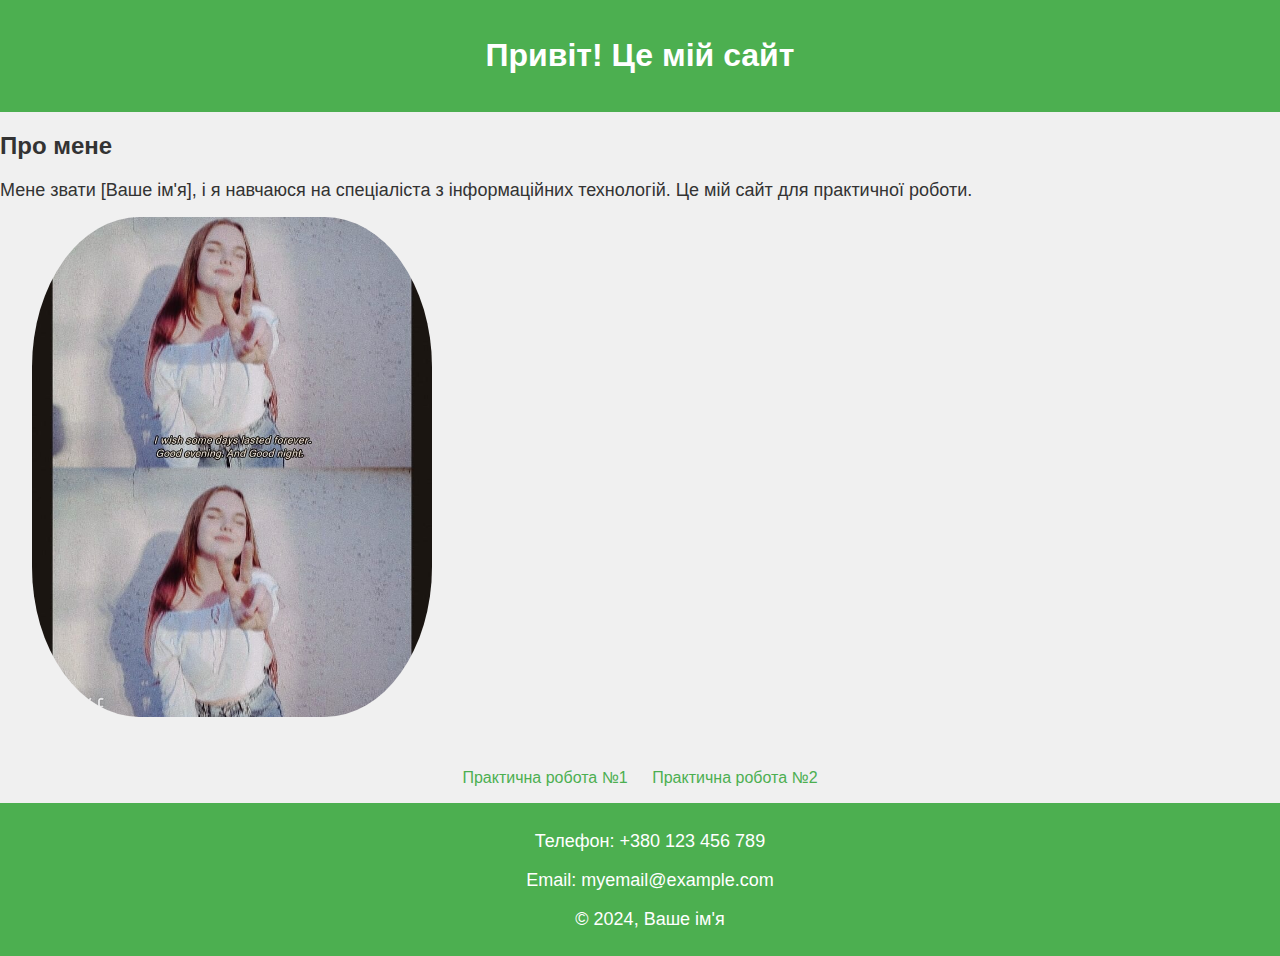
<file: index.html>
<!DOCTYPE html>
<html lang="uk">
<head>
    <meta charset="UTF-8">
    <meta name="viewport" content="width=device-width, initial-scale=1.0">
    <title>Моя біографія</title>
    <link rel="stylesheet" href="styles.css">
</head>
<body>
    <header>
        <h1>Привіт! Це мій сайт</h1>
    </header>

    <section id="bio">
        <h2>Про мене</h2>
        <p>Мене звати [Ваше ім'я], і я навчаюся на спеціаліста з інформаційних технологій. Це мій сайт для практичної роботи.</p>
        <img src="./photo1.jpg" alt="Моя фотографія" id="bio-photo">
    </section>

    <nav>
        <ul>
            <li><a href="practice1.html">Практична робота №1</a></li>
            <li><a href="practice2.html">Практична робота №2</a></li>
        </ul>
    </nav>

    <footer>
        <p>Телефон: +380 123 456 789</p>
        <p>Email: myemail@example.com</p>
        <p>© 2024, Ваше ім'я</p>
    </footer>

    <script src="script.js"></script>
</body>
</html>
</file>
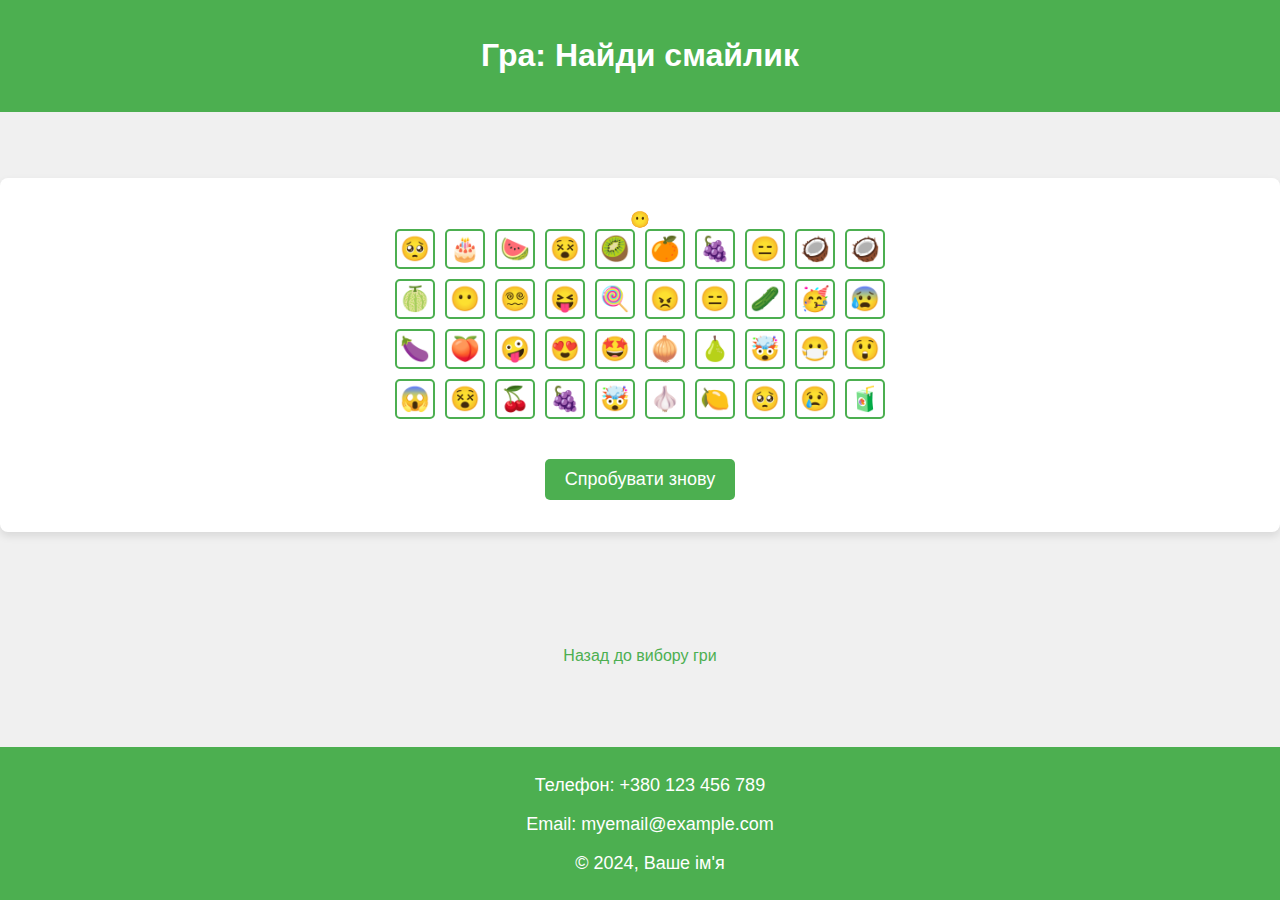
<file: findEmoji.html>
<!DOCTYPE html>
<html lang="uk">
<head>
    <meta charset="UTF-8">
    <meta name="viewport" content="width=device-width, initial-scale=1.0">
    <title>Знайди Смайлик</title>
    <link rel="stylesheet" href="styles.css">
</head>
<body>
    <header>
        <h1>Гра: Найди смайлик</h1>
    </header>
    <div class="emoji-container">
        <div class="target-emoji" id="target-emoji">😀</div>
        <div class="emoji-grid" id="emoji-grid"></div>
        <div class="message" id="message"></div>
        <button class="restart-button" onclick="startGame()">Спробувати знову</button>
    </div>

    <nav>
        <ul>
            <li><a href="practice1.html">Назад до вибору гри</a></li>
        </ul>
    </nav>

    <footer>
        <p>Телефон: +380 123 456 789</p>
        <p>Email: myemail@example.com</p>
        <p>© 2024, Ваше ім'я</p>
    </footer>
    <script src="script.js"></script>
</body>
</html>
</file>
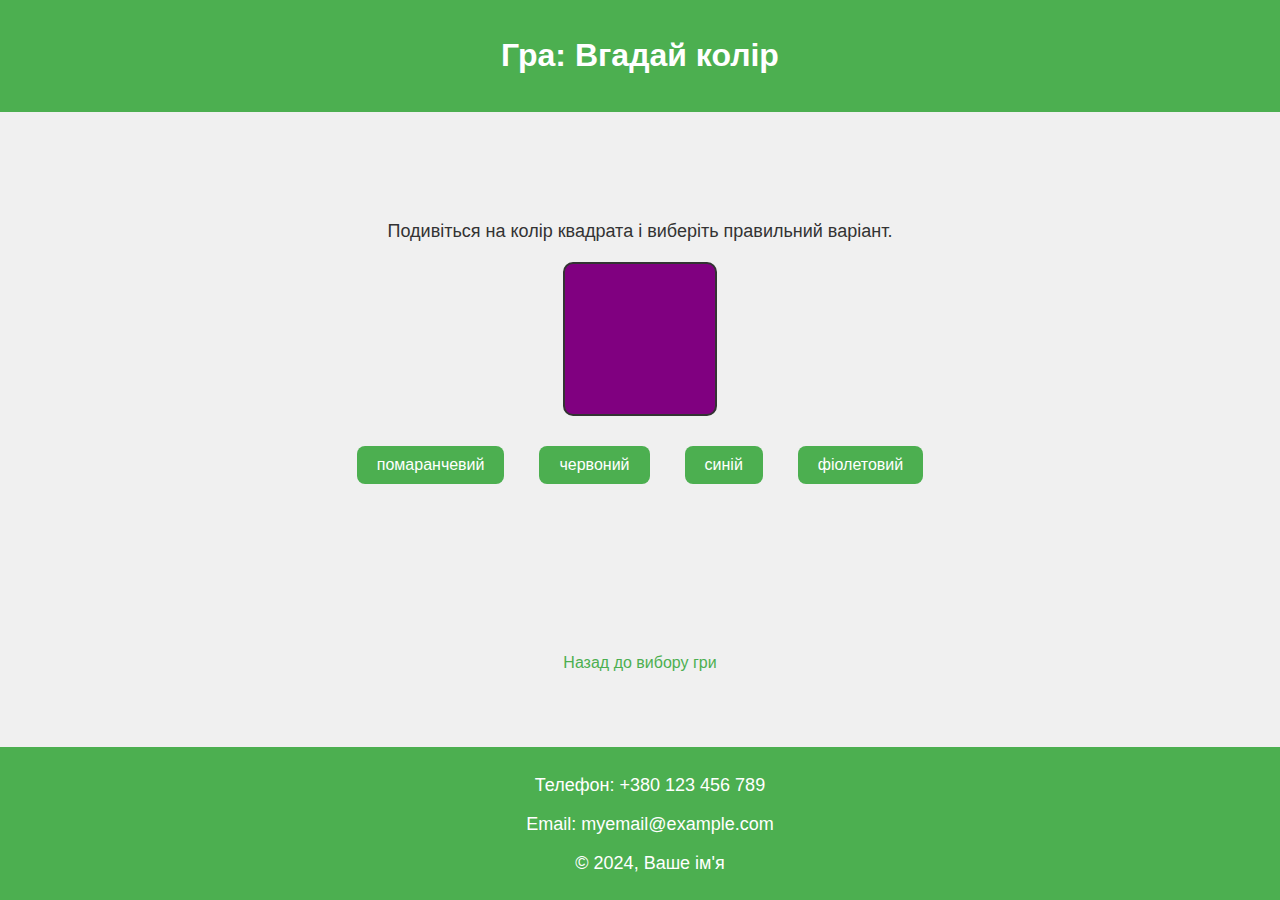
<file: guessColor.html>
<!DOCTYPE html>
<html lang="uk">
<head>
    <meta charset="UTF-8">
    <meta name="viewport" content="width=device-width, initial-scale=1.0">
    <title>Гра: Вгадай колір</title>
    <link rel="stylesheet" href="styles.css">
</head>
<body>
    <header>
        <h1>Гра: Вгадай колір</h1>
    </header>

    <section class="game-area">
        <p>Подивіться на колір квадрата і виберіть правильний варіант.</p>
        <div id="colorSquare" class="color-square"></div>
        <div id="options" class="color-options">
            <!-- Варіанти відповідей будуть додані динамічно через JavaScript -->
        </div>
        <div id="message" class="message"></div>
        <button id="retryButton" class="game-button" onclick="startNewColorGame()" style="display:none;">Спробувати знову</button>
    </section>

    <nav>
        <ul>
            <li><a href="practice1.html">Назад до вибору гри</a></li>
        </ul>
    </nav>

    <footer>
        <p>Телефон: +380 123 456 789</p>
        <p>Email: myemail@example.com</p>
        <p>© 2024, Ваше ім'я</p>
    </footer>

    <script src="script.js"></script>
</body>
</html>
</file>
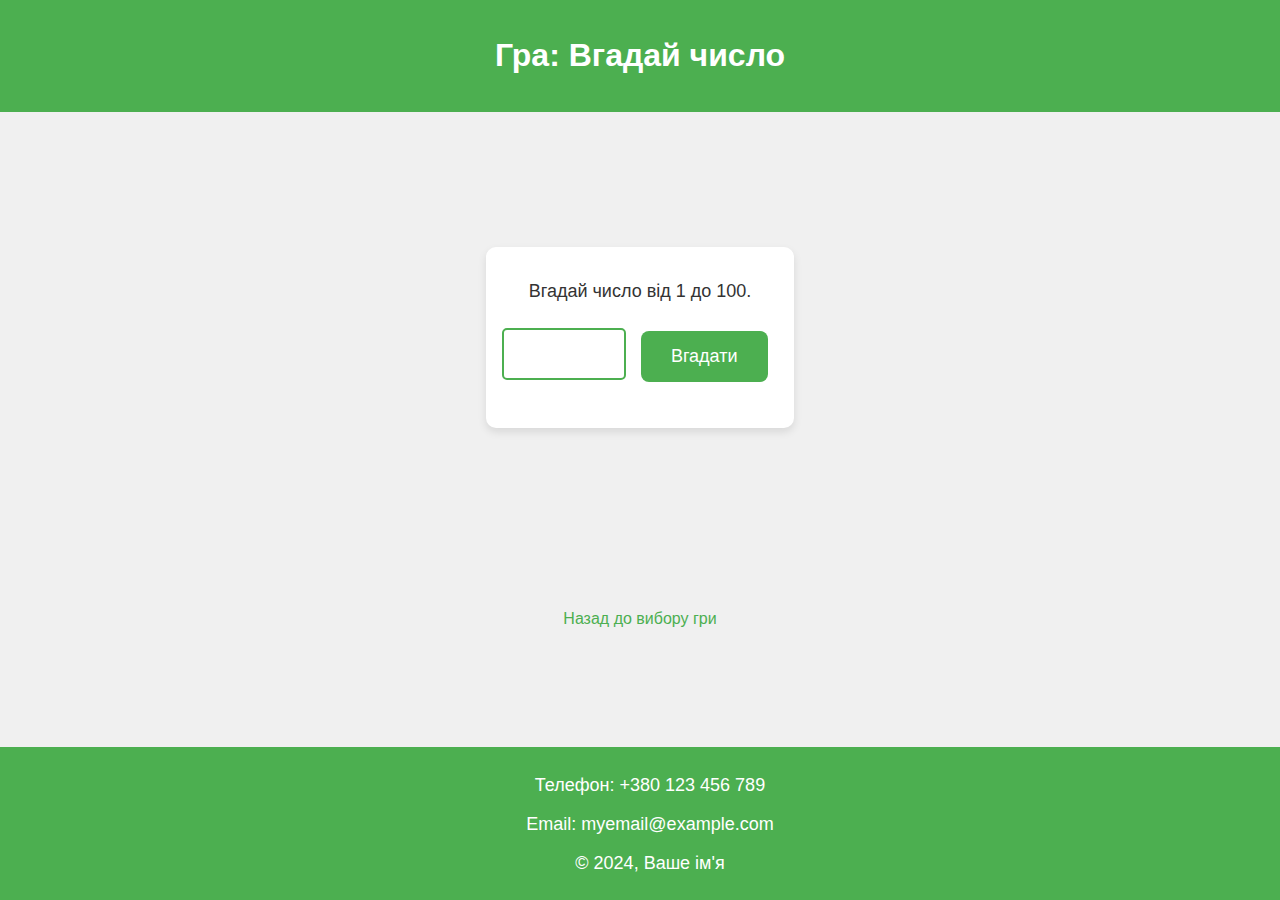
<file: guessNumber.html>
<!DOCTYPE html>
<html lang="uk">
<head>
    <meta charset="UTF-8">
    <meta name="viewport" content="width=device-width, initial-scale=1.0">
    <title>Гра: Вгадай число</title>
    <link rel="stylesheet" href="styles.css">
</head>
<body>
    <header>
        <h1>Гра: Вгадай число</h1>
    </header>

    <section class="number-game-area">
        <p>Вгадай число від 1 до 100.</p>
        <input type="number" id="guessInput" class="number-input" min="1" max="100">
        <button id="guessButton" class="number-game-button" onclick="checkGuess()">Вгадати</button>
        <div id="message" class="number-message"></div>
        <div class="retry-button-container">
            <button id="retryButton" class="number-game-button" onclick="startNewNumberGame()" style="display:none;">Спробувати знову</button>
        </div>
    </section>

    <nav>
        <ul>
            <li><a href="practice1.html">Назад до вибору гри</a></li>
        </ul>
    </nav>

    <footer>
        <p>Телефон: +380 123 456 789</p>
        <p>Email: myemail@example.com</p>
        <p>© 2024, Ваше ім'я</p>
    </footer>

    <script src="script.js"></script>
</body>
</html>
</file>
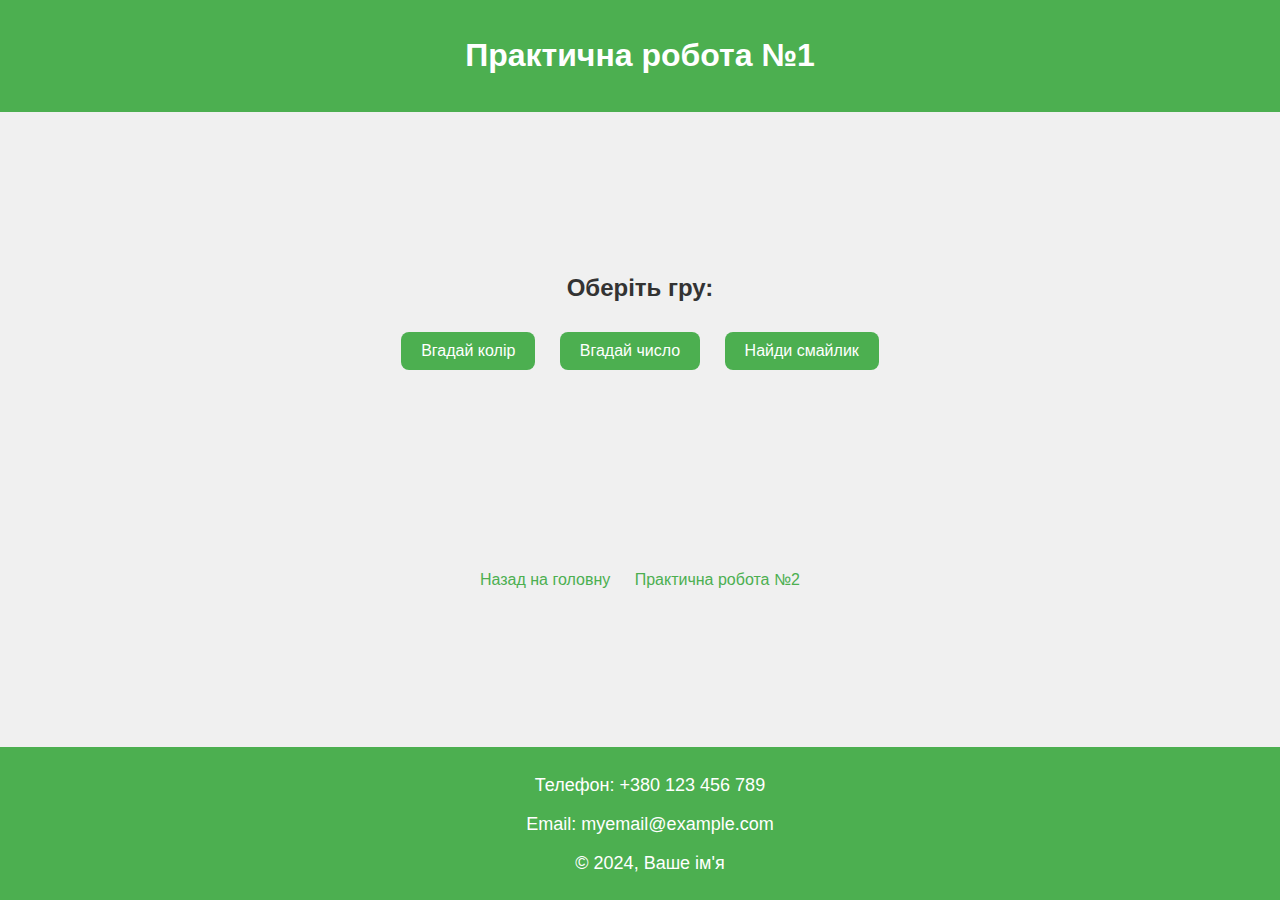
<file: practice1.html>
<!DOCTYPE html>
<html lang="uk">
<head>
    <meta charset="UTF-8">
    <meta name="viewport" content="width=device-width, initial-scale=1.0">
    <title>Практична робота №1 - Вибір гри</title>
    <link rel="stylesheet" href="styles.css">
</head>
<body>
    <header>
        <h1>Практична робота №1</h1>
    </header>

    <section class="game-selection game-previe">
        <h2>Оберіть гру:</h2>
        <div class="buttons">
            <button class="game-button" onclick="window.location.href='guessColor.html'">Вгадай колір</button>
            <button class="game-button" onclick="window.location.href='guessNumber.html'">Вгадай число</button>
            <button class="game-button" onclick="window.location.href='findEmoji.html'">Найди смайлик</button>
        </div>
    </section>

    <nav>
        <ul>
            <li><a href="index.html">Назад на головну</a></li>
            <li><a href="practice2.html">Практична робота №2</a></li>
        </ul>
    </nav>

    <footer>
        <p>Телефон: +380 123 456 789</p>
        <p>Email: myemail@example.com</p>
        <p>© 2024, Ваше ім'я</p>
    </footer>

    <script src="script.js"></script>
</body>
</html>
</file>
<file: styles.css>
body {
    font-family: Arial, sans-serif;
    margin: 0;
    padding: 0;
    background-color: #f0f0f0;
    color: #333;
    overflow-x: hidden;
    height: 100vh;
    display: flex;
    flex-direction: column;
    justify-content: space-between;
}

header {
    background-color: #4CAF50;
    color: white;
    text-align: center;
    padding: 1rem;
}

#bio-photo {
    max-width: 400px;
    height: auto;
    padding: 0 2rem;
    border-radius: 30%;
}

.game-area {
    text-align: center;
    margin: 2rem 0;
}

p {
    font-size: 18px;
    margin-bottom: 1rem;
}

.guess-input {
    padding: 10px;
    font-size: 16px;
    border-radius: 5px;
    border: 1px solid #ccc;
    width: 200px;
    margin-bottom: 1rem;
}

.game-button {
    background-color: #4CAF50;
    color: white;
    border: none;
    padding: 10px 20px;
    font-size: 16px;
    cursor: pointer;
    transition: background-color 0.3s, transform 0.2s;
    border-radius: 8px;
    margin: 10px;
}

.game-button:hover {
    background-color: #45a049;
    transform: scale(1.05);
}

.message {
    margin-top: 1rem;
    font-size: 18px;
    color: #333;
}

nav {
    text-align: center;
    margin-top: 2rem;
}

nav ul {
    list-style-type: none;
    padding: 0;
}

nav ul li {
    display: inline;
    margin: 0 10px;
}

nav ul li a {
    text-decoration: none;
    color: #4CAF50;
    font-size: 16px;
}

/* Стилі для гри "Вгадай колір" */
.color-square {
    width: 150px;
    height: 150px;
    margin: 20px auto;
    border: 2px solid #333;
    border-radius: 10px;
}

.color-options {
    display: flex;
    justify-content: center;
    gap: 15px;
    margin-top: 20px;
}

#retryButton {
    background-color: #4CAF50;
    color: white;
    border: none;
    padding: 10px 20px;
    font-size: 16px;
    cursor: pointer;
    margin: 0 auto;
    margin-top: 1rem;
    transition: background-color 0.3s, transform 0.2s;
    border-radius: 8px;
}

.color-options button:hover {
    background-color: #45a049;
    transform: scale(1.05);
}

.message {
    margin-top: 1rem;
    font-size: 18px;
    color: #333;
}

/* Стилі для гри "Вгадай число" */
.number-game-area {
    text-align: center;
    margin: 2rem auto;
    padding: 1rem;
    max-width: 500px;
    background-color: #fff;
    border-radius: 10px;
    box-shadow: 0 4px 8px rgba(0, 0, 0, 0.1);
}

.number-input {
    font-size: 24px;
    padding: 10px;
    margin: 10px 0;
    width: 100px;
    text-align: center;
    border: 2px solid #4CAF50;
    border-radius: 5px;
}

.number-game-button {
    background-color: #4CAF50;
    color: white;
    border: none;
    padding: 15px 30px;
    font-size: 18px;
    cursor: pointer;
    transition: background-color 0.3s, transform 0.2s;
    border-radius: 8px;
    margin: 10px;
}

.number-game-button:hover {
    background-color: #45a049;
    transform: scale(1.05);
}

.number-message {
    margin-top: 1rem;
    font-size: 20px;
    font-weight: bold;
    color: #333;
}

.retry-button-container {
    margin-top: 20px;
}

.retry-button-container button {
    background-color: #ff5722;
    color: white;
    border: none;
    padding: 15px 30px;
    font-size: 18px;
    cursor: pointer;
    border-radius: 8px;
    transition: background-color 0.3s, transform 0.2s;
}

.retry-button-container button:hover {
    background-color: #e64a19;
    transform: scale(1.05);
}

.game-previe {
    text-align: center;
}

.puzzle-container {
    position: relative;
    width: 400px;
    height: 400px;
    margin: auto;
    border: 2px solid #333;
    background-color: #f5f5f5;
}

.puzzle-piece {
    position: absolute;
    width: 100px;
    height: 100px;
    border: 1px solid #666;
    box-sizing: border-box;
    cursor: pointer;
}

.emoji-container {
    background: white;
    border-radius: 8px;
    box-shadow: 0 4px 8px rgba(0,0,0,0.1);
    padding: 2rem;
    text-align: center;
}

.emoji-grid {
    display: grid;
    grid-template-columns: repeat(10, 40px);
    grid-gap: 10px;
    justify-content: center;
}

.emoji-button {
    font-size: 24px;
    width: 40px;
    height: 40px;
    border: 2px solid #4CAF50;
    border-radius: 5px;
    background-color: white;
    cursor: pointer;
    transition: background-color 0.3s, border-color 0.3s;
    display: flex;
    align-items: center;
    justify-content: center;
}

.emoji-button:hover {
    background-color: #e0e0e0;
}

.correct {
    background-color: #4CAF50;
    color: white;
    border-color: #4CAF50;
}

.incorrect {
    background-color: #f44336;
    color: white;
    border-color: #f44336;
}

.message {
    margin-top: 20px;
    font-size: 24px;
    font-weight: bold;
}

.restart-button {
    display: inline-block;
    margin-top: 20px;
    padding: 10px 20px;
    font-size: 18px;
    cursor: pointer;
    border: none;
    border-radius: 5px;
    background-color: #4CAF50;
    color: white;
    transition: background-color 0.3s;
}

.restart-button:hover {
    background-color: #45a049;
}

footer {
    text-align: center;
    background-color: #4CAF50;
    color: white;
    padding: 10px;
    width: 100%;
}

/* Адаптивні стилі */
@media (max-width: 768px) {
    header, footer {
        padding: 0.5rem;
    }

    .game-area {
        margin: 1rem 0;
    }

    p {
        font-size: 16px;
    }

    .guess-input, .number-input {
        width: 150px;
        font-size: 14px;
    }

    .game-button, .number-game-button, #retryButton, .restart-button {
        padding: 8px 16px;
        font-size: 14px;
    }

    .message {
        font-size: 16px;
    }

    .puzzle-container {
        width: 300px;
        height: 300px;
    }

    .puzzle-piece {
        width: 80px;
        height: 80px;
    }

    .emoji-grid {
        grid-template-columns: repeat(5, 1fr);
        grid-gap: 8px;
    }

    .emoji-button {
        width: 35px;
        height: 35px;
        font-size: 20px;
    }

    .target-emoji {
        font-size: 80px;
    }
}

@media (max-width: 480px) {
    header, footer {
        padding: 0.5rem;
    }

    .game-area {
        margin: 0.5rem 0;
    }

    p {
        font-size: 14px;
    }

    .guess-input, .number-input {
        width: 100px;
        font-size: 12px;
    }

    .game-button, .number-game-button, #retryButton, .restart-button {
        padding: 6px 12px;
        font-size: 12px;
    }

    .message {
        font-size: 14px;
    }

    .puzzle-container {
        width: 200px;
        height: 200px;
    }

    .puzzle-piece {
        width: 60px;
        height: 60px;
    }

    .emoji-grid {
        grid-template-columns: repeat(4, 1fr);
        grid-gap: 6px;
    }

    .emoji-button {
        width: 30px;
        height: 30px;
        font-size: 16px;
    }

    .target-emoji {
        font-size: 60px;
    }
}
</file>
